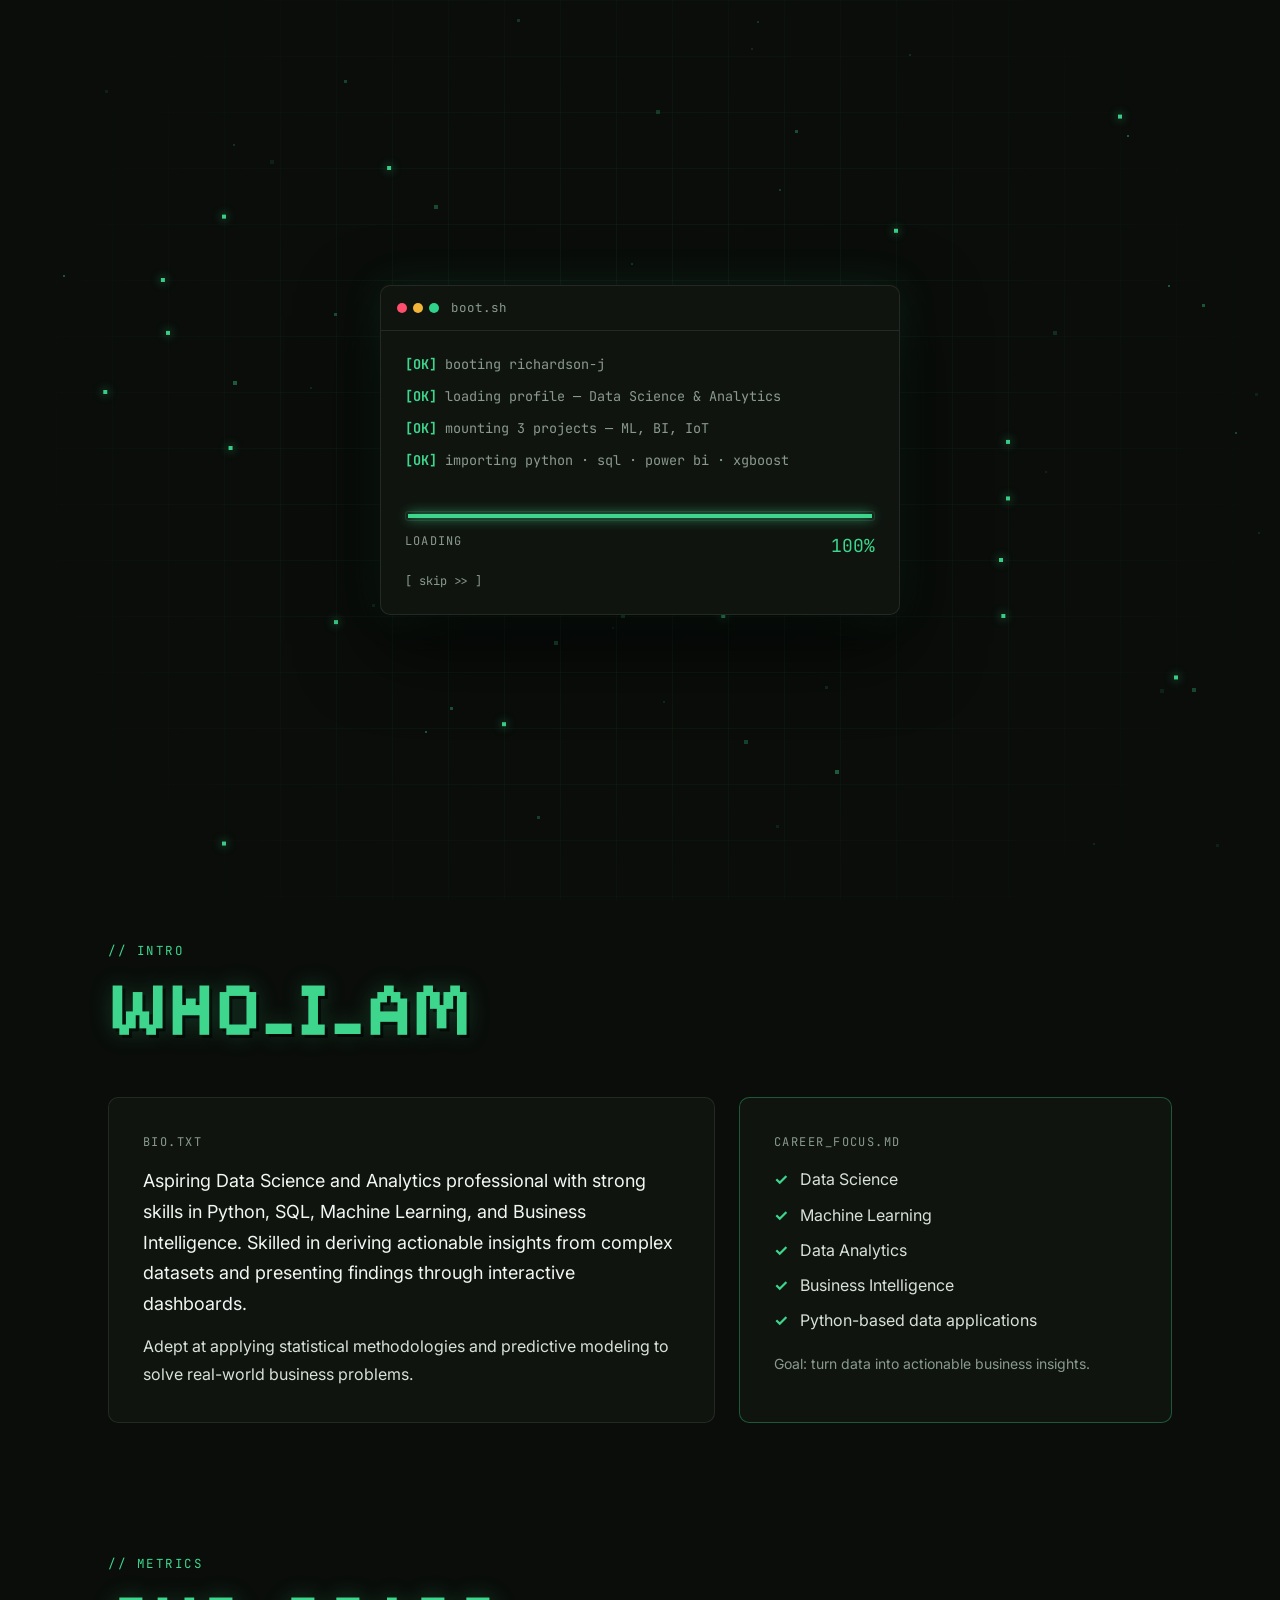
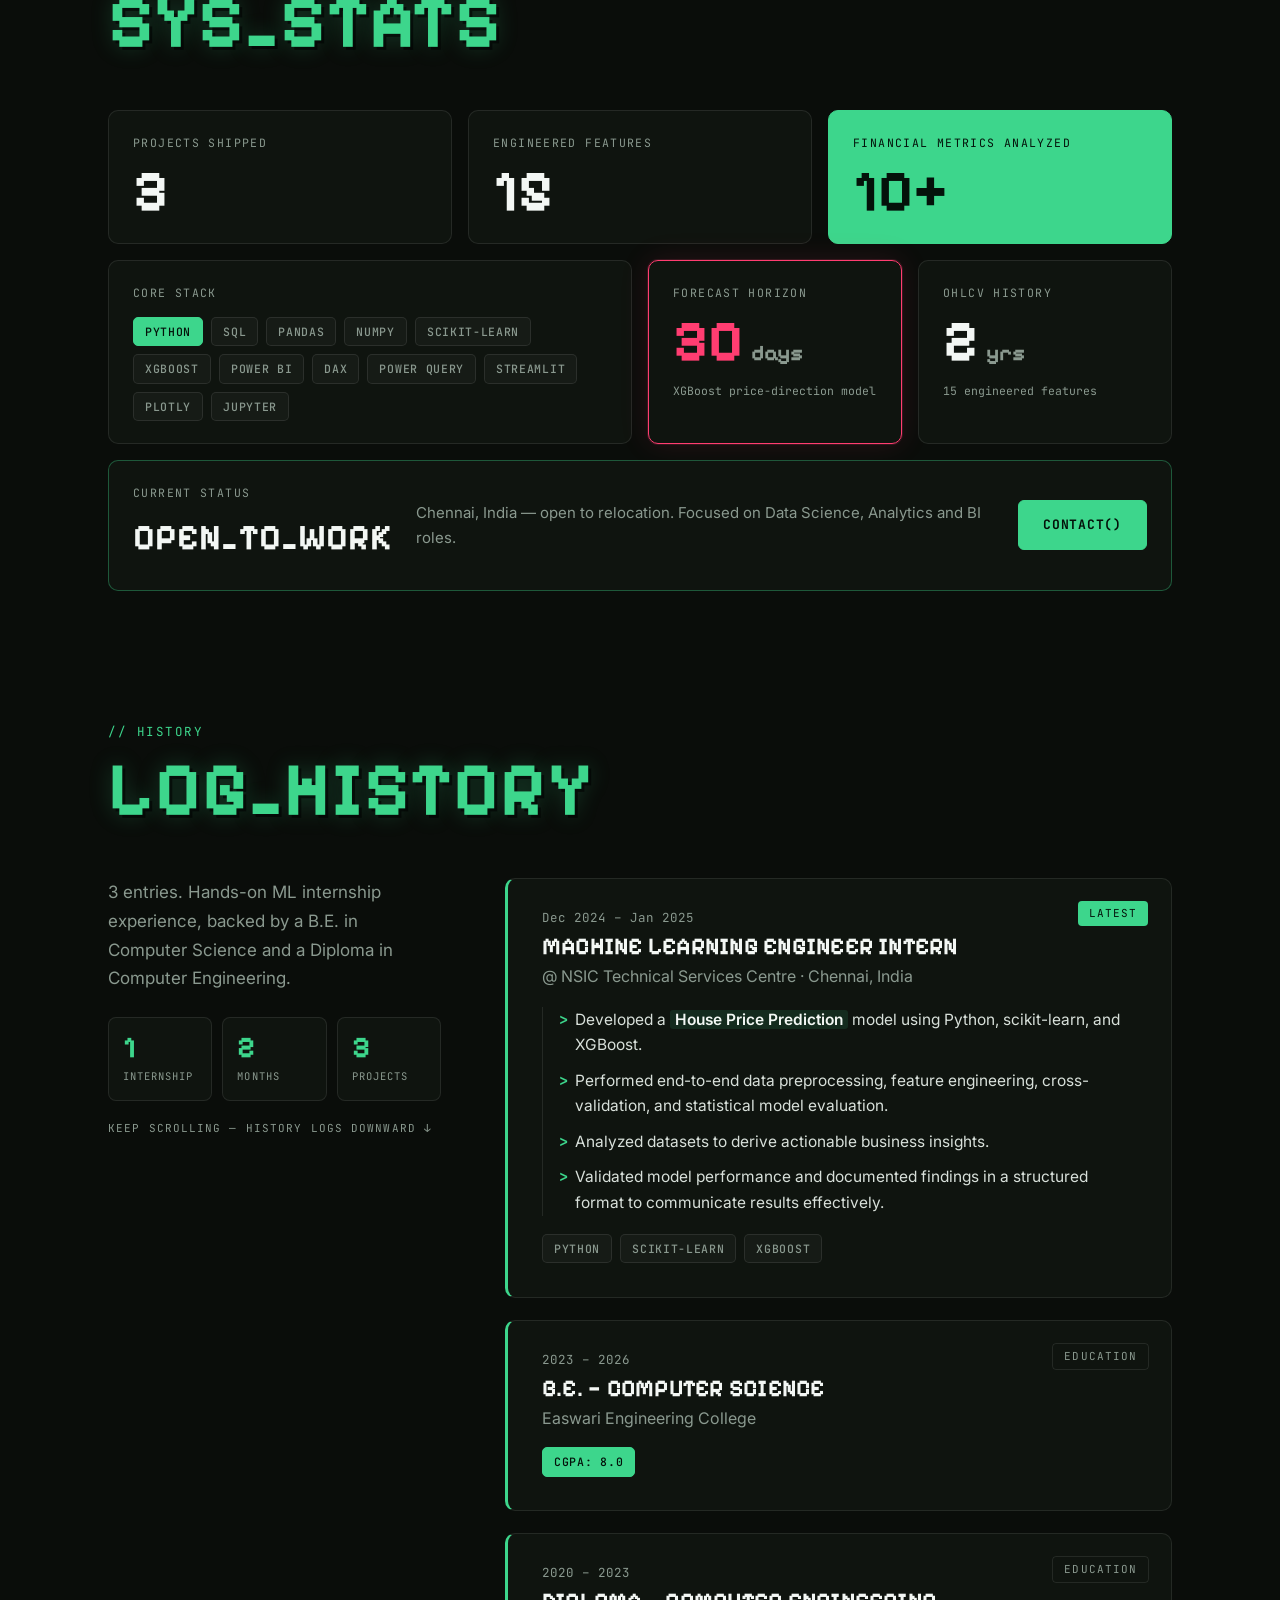
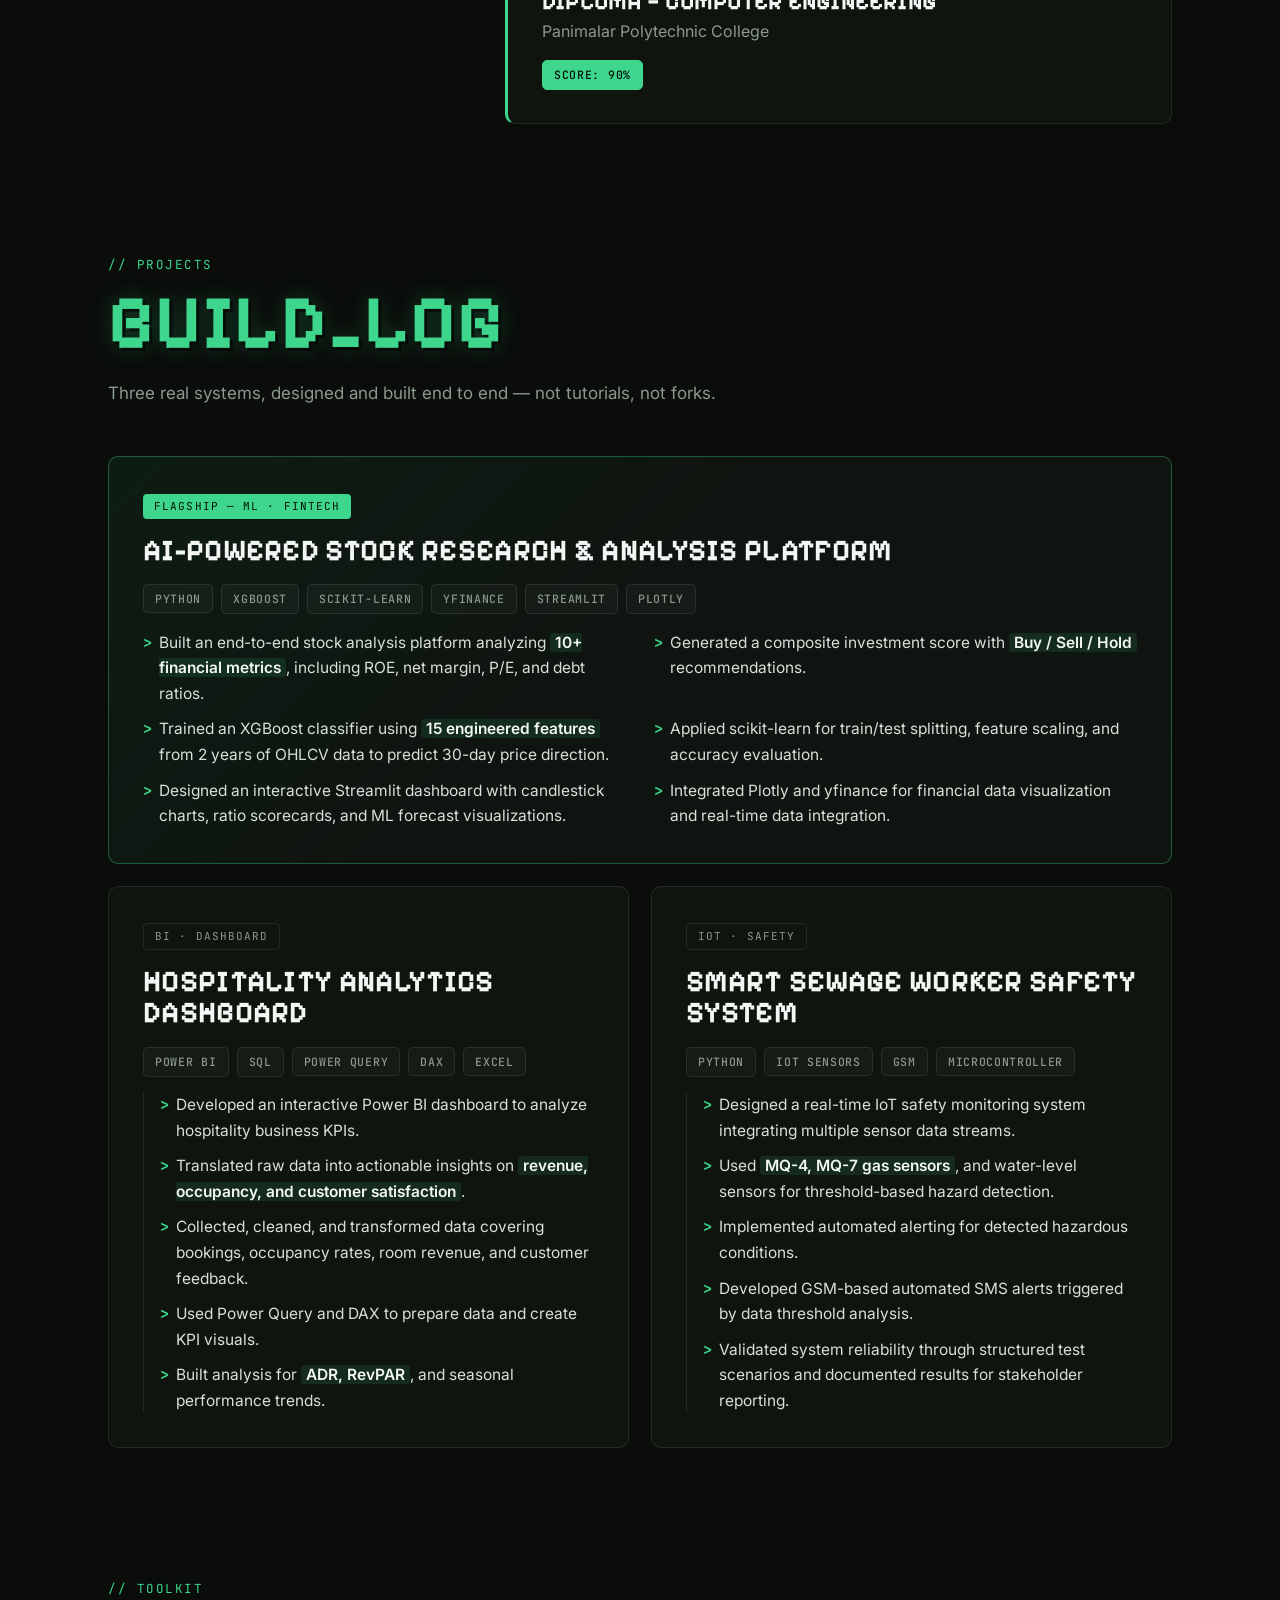
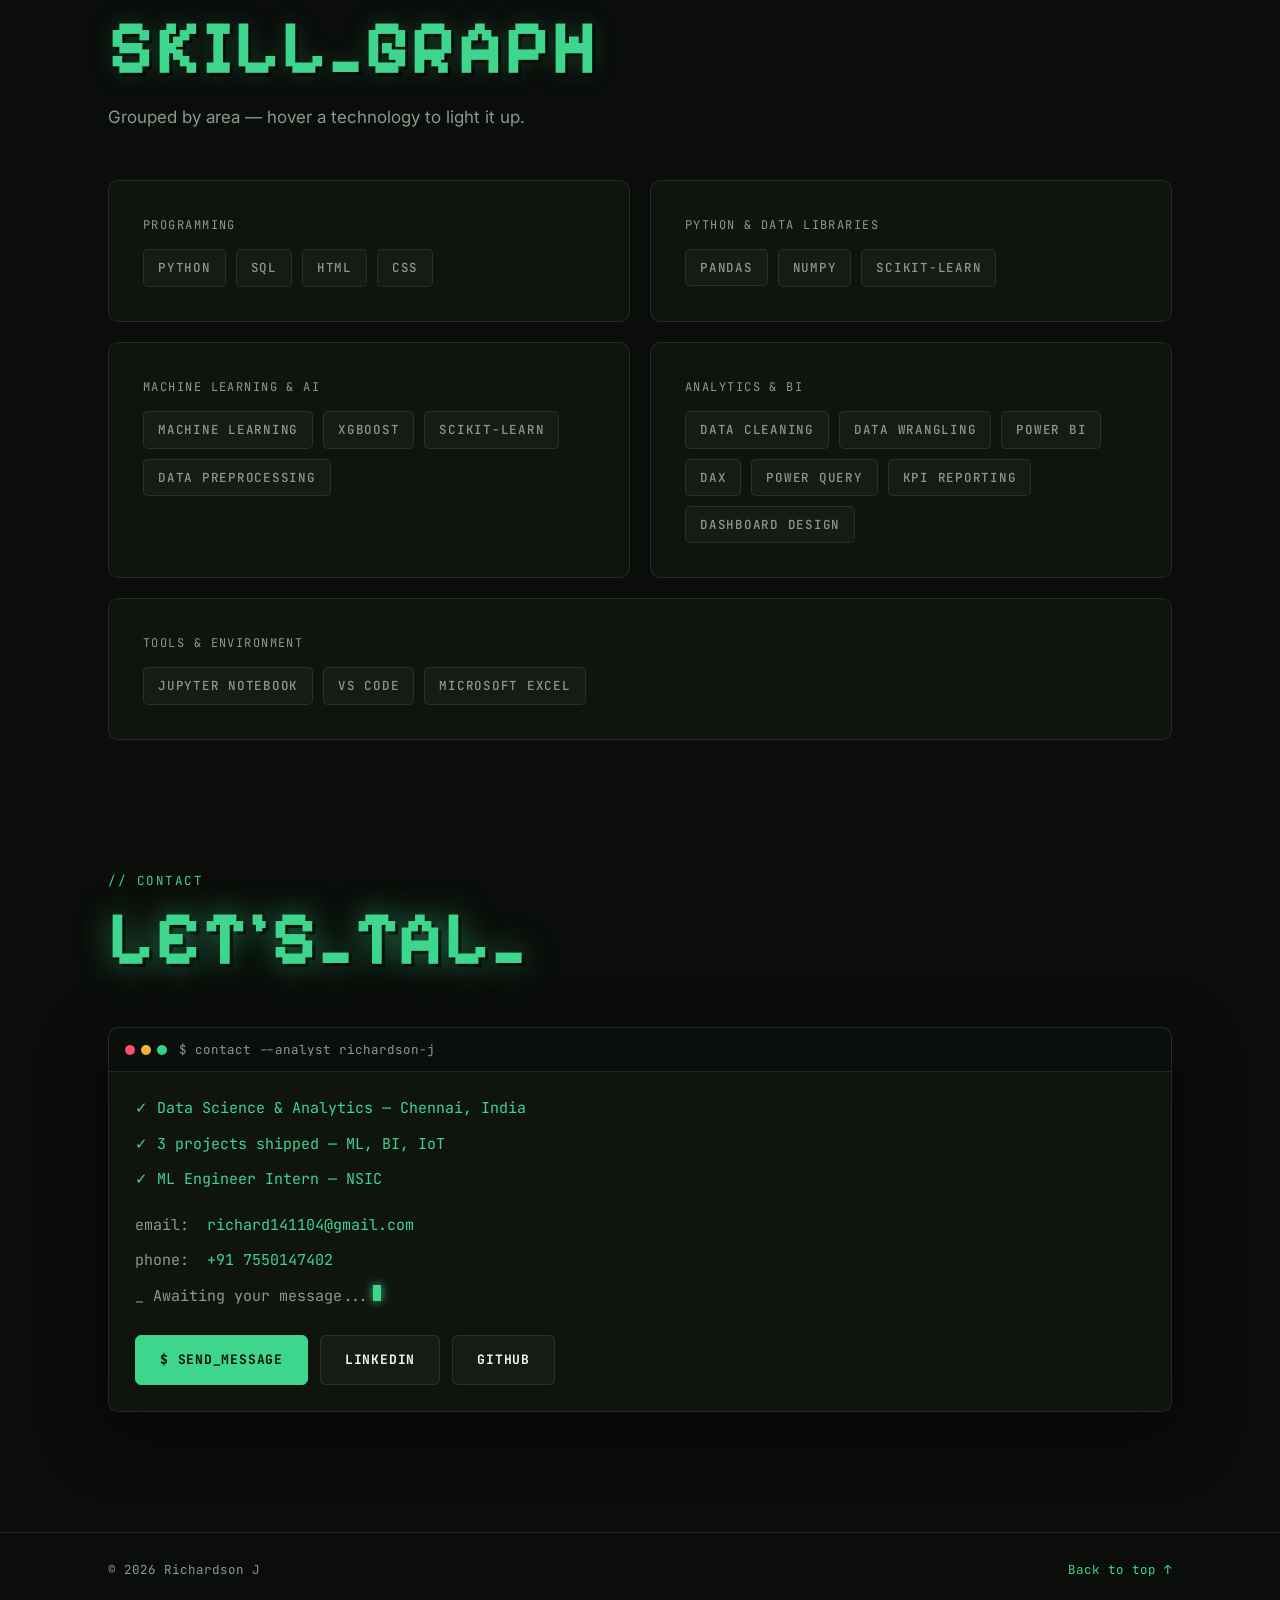
<file: index.html>
<!DOCTYPE html>
<html lang="en" data-theme="green">
<head>
  <meta charset="UTF-8" />
  <meta name="viewport" content="width=device-width, initial-scale=1.0" />
  <title>Richardson J &mdash; Data Science &amp; Analytics</title>
  <meta name="description" content="Richardson J &mdash; Data Science &amp; Analytics professional. Python, SQL, Machine Learning and Business Intelligence. Based in Chennai, India." />
  <meta name="theme-color" content="#0a0d0a" />
  <link rel="icon" type="image/svg+xml" href="favicon.svg" />
  <link rel="preconnect" href="https://fonts.googleapis.com" />
  <link rel="preconnect" href="https://fonts.gstatic.com" crossorigin />
  <link href="https://fonts.googleapis.com/css2?family=Inter:wght@400;500;600;700&family=JetBrains+Mono:wght@400;500;700&family=Pixelify+Sans:wght@500;700&display=swap" rel="stylesheet" />
  <link rel="stylesheet" href="styles.css" />
  <script>
    try { if (sessionStorage.getItem("rj-booted")) document.documentElement.classList.add("skip-boot"); } catch (e) {}
  </script>
</head>
<body>
  <!-- Startup loading screen -->
  <div class="boot" id="boot" role="status" aria-live="polite" aria-label="Loading portfolio">
    <canvas class="live" aria-hidden="true"></canvas>
    <div class="boot__inner" id="boot-card">
      <div class="boot__bar">
        <span class="dots" aria-hidden="true"><i></i><i></i><i></i></span>
        <span class="boot__title">boot.sh</span>
      </div>
      <div class="boot__body">
        <ul class="boot__lines" id="boot-lines" aria-hidden="true"></ul>
        <div class="boot__track" aria-hidden="true"><span id="boot-fill"></span></div>
        <div class="boot__meta" aria-hidden="true">
          <span id="boot-status">LOADING</span>
          <span class="boot__pct"><span id="boot-pct">0</span>%</span>
        </div>
        <button class="boot__skip" id="boot-skip" type="button">[ skip &gt;&gt; ]</button>
      </div>
    </div>
  </div>

  <canvas class="live live--page" aria-hidden="true"></canvas>
  <div class="scroll-progress" id="scroll-progress" aria-hidden="true"></div>
  <a class="skip" href="#main">Skip to content</a>

  <!-- Header -->
  <header class="nav">
    <div class="nav__in">
      <a class="nav__brand" href="#top" aria-label="Richardson J &mdash; home"><span class="slash">//</span> RICHARDSON J</a>
      <nav class="nav__links" aria-label="Primary">
        <a href="#about" data-nav="about">Intro</a>
        <a href="#stats" data-nav="stats">Stats</a>
        <a href="#log" data-nav="log">History</a>
        <a href="#projects" data-nav="projects">Projects</a>
        <a href="#skills" data-nav="skills">Skills</a>
      </nav>
      <a class="btn btn--primary btn--sm" href="#contact" data-nav="contact">HIRE()</a>
    </div>
  </header>

  <main id="main">
    <!-- HERO -->
    <section class="hero" id="top">
      <div class="wrap">
        <p class="status"><span class="pulse" aria-hidden="true"></span>SYS_STATUS: AVAILABLE &mdash; RICHARDSON J</p>
        <h1 class="hero__name">Richardson&nbsp;J</h1>
        <p class="hero__role" aria-live="polite"><span id="typed" data-words='["Data Science &amp; Analytics","Machine Learning","Python \u00b7 SQL","Business Intelligence"]'>Data Science &amp; Analytics</span><span class="caret" aria-hidden="true"></span></p>
        <p class="hero__lede">I turn complex datasets into actionable business insights &mdash; through predictive models, clean SQL, and dashboards people actually use.</p>

        <div class="term hero__term">
          <div class="term__bar"><span class="dots" aria-hidden="true"><i></i><i></i><i></i></span><span>whoami --status</span></div>
          <ul class="term__body">
            <li><b>[OK]</b> 3 projects shipped &middot; ML, BI, IoT</li>
            <li><b>[OK]</b> ML Engineer Intern &middot; NSIC</li>
            <li><b>[OK]</b> B.E. Computer Science &middot; CGPA 8.0</li>
            <li><b>[OK]</b> Python &middot; SQL &middot; Power BI &middot; XGBoost</li>
            <li class="term__status">STATUS: <span class="pill">OPEN_TO_WORK</span></li>
          </ul>
        </div>

        <div class="hero__cta">
          <a class="btn btn--light" href="#projects">$ VIEW --WORK</a>
          <a class="btn" href="mailto:richard141104@gmail.com">EMAIL.ME</a>
          <a class="icon" href="https://github.com/RichardsonJ14" target="_blank" rel="noopener noreferrer" aria-label="GitHub"><svg viewBox="0 0 24 24" width="22" height="22" fill="currentColor"><path d="M12 .5a11.5 11.5 0 0 0-3.64 22.41c.58.1.79-.25.79-.56v-2c-3.2.7-3.87-1.37-3.87-1.37-.52-1.33-1.28-1.69-1.28-1.69-1.04-.71.08-.7.08-.7 1.15.08 1.76 1.18 1.76 1.18 1.03 1.76 2.69 1.25 3.35.96.1-.74.4-1.25.73-1.54-2.55-.29-5.24-1.28-5.24-5.69 0-1.26.45-2.28 1.18-3.09-.12-.29-.51-1.46.11-3.05 0 0 .97-.31 3.17 1.18a11 11 0 0 1 5.77 0c2.2-1.49 3.17-1.18 3.17-1.18.62 1.59.23 2.76.11 3.05.74.81 1.18 1.83 1.18 3.09 0 4.42-2.69 5.39-5.25 5.68.41.36.78 1.06.78 2.14v3.17c0 .31.21.67.8.56A11.5 11.5 0 0 0 12 .5z"/></svg></a>
          <a class="icon" href="https://linkedin.com/in/richardson-j" target="_blank" rel="noopener noreferrer" aria-label="LinkedIn"><svg viewBox="0 0 24 24" width="22" height="22" fill="currentColor"><path d="M4.98 3.5a2.5 2.5 0 1 1 0 5 2.5 2.5 0 0 1 0-5zM3 9.75h4v11.5H3V9.75zm6.5 0h3.83v1.57h.06c.53-1 1.84-2.07 3.79-2.07 4.05 0 4.8 2.67 4.8 6.13v5.87h-4v-5.2c0-1.24-.02-2.84-1.73-2.84-1.73 0-2 1.35-2 2.75v5.29h-4V9.75z"/></svg></a>
        </div>
      </div>
    </section>

    <!-- INTRO -->
    <section class="section" id="about" aria-labelledby="about-h">
      <div class="wrap">
        <header class="head reveal">
          <p class="kicker">// INTRO</p>
          <h2 class="pixel" id="about-h" data-text="WHO_I_AM">WHO_I_AM</h2>
        </header>
        <div class="split">
          <article class="card reveal">
            <p class="card__label">bio.txt</p>
            <p class="lead">Aspiring Data Science and Analytics professional with strong skills in Python, SQL, Machine Learning, and Business Intelligence. Skilled in deriving actionable insights from complex datasets and presenting findings through interactive dashboards.</p>
            <p>Adept at applying statistical methodologies and predictive modeling to solve real-world business problems.</p>
          </article>
          <article class="card card--edge reveal">
            <p class="card__label">career_focus.md</p>
            <ul class="tick">
              <li>Data Science</li>
              <li>Machine Learning</li>
              <li>Data Analytics</li>
              <li>Business Intelligence</li>
              <li>Python-based data applications</li>
            </ul>
            <p class="muted small">Goal: turn data into actionable business insights.</p>
          </article>
        </div>
      </div>
    </section>

    <!-- STATS -->
    <section class="section" id="stats" aria-labelledby="stats-h">
      <div class="wrap">
        <header class="head reveal">
          <p class="kicker">// METRICS</p>
          <h2 class="pixel" id="stats-h" data-text="SYS_STATS">SYS_STATS</h2>
        </header>
        <div class="bento">
          <div class="cell stat reveal"><p class="cell__label">Projects shipped</p><p class="num" data-count="3">0</p></div>
          <div class="cell stat reveal"><p class="cell__label">Engineered features</p><p class="num" data-count="15">0</p></div>
          <div class="cell stat cell--solid reveal"><p class="cell__label">Financial metrics analyzed</p><p class="num" data-count="10" data-suffix="+">0</p></div>
          <div class="cell cell--wide reveal">
            <p class="cell__label">Core stack</p>
            <p class="tags"><span class="on">PYTHON</span><span>SQL</span><span>PANDAS</span><span>NUMPY</span><span>SCIKIT-LEARN</span><span>XGBOOST</span><span>POWER BI</span><span>DAX</span><span>POWER QUERY</span><span>STREAMLIT</span><span>PLOTLY</span><span>JUPYTER</span></p>
          </div>
          <div class="cell cell--hot reveal"><p class="cell__label">Forecast horizon</p><p class="num num--hot">30<small> days</small></p><p class="cell__note">XGBoost price-direction model</p></div>
          <div class="cell reveal"><p class="cell__label">OHLCV history</p><p class="num">2<small> yrs</small></p><p class="cell__note">15 engineered features</p></div>
          <div class="cell cell--full cell--status reveal">
            <div><p class="cell__label">Current status</p><p class="status-big">OPEN_TO_WORK</p></div>
            <p class="cell__note">Chennai, India &mdash; open to relocation. Focused on Data Science, Analytics and BI roles.</p>
            <a class="btn btn--primary" href="#contact">CONTACT()</a>
          </div>
        </div>
      </div>
    </section>

    <!-- HISTORY -->
    <section class="section" id="log" aria-labelledby="log-h">
      <div class="wrap">
        <header class="head reveal">
          <p class="kicker">// HISTORY</p>
          <h2 class="pixel" id="log-h" data-text="LOG_HISTORY">LOG_HISTORY</h2>
        </header>
        <div class="pin">
          <aside class="pin__side reveal">
            <p class="lead small-lead">3 entries. Hands-on ML internship experience, backed by a B.E. in Computer Science and a Diploma in Computer Engineering.</p>
            <div class="mini">
              <div><p class="num" data-count="1">0</p><p>Internship</p></div>
              <div><p class="num" data-count="2">0</p><p>Months</p></div>
              <div><p class="num" data-count="3">0</p><p>Projects</p></div>
            </div>
            <p class="hint">KEEP SCROLLING &mdash; HISTORY LOGS DOWNWARD &darr;</p>
          </aside>
          <div class="pin__list">
            <article class="card entry reveal">
              <span class="tag-pill">LATEST</span>
              <p class="entry__date">Dec 2024 &ndash; Jan 2025</p>
              <h3 class="pixel pixel--sm">Machine Learning Engineer Intern</h3>
              <p class="entry__org">@ NSIC Technical Services Centre &middot; Chennai, India</p>
              <ul class="diff">
                <li>Developed a <b>House Price Prediction</b> model using Python, scikit-learn, and XGBoost.</li>
                <li>Performed end-to-end data preprocessing, feature engineering, cross-validation, and statistical model evaluation.</li>
                <li>Analyzed datasets to derive actionable business insights.</li>
                <li>Validated model performance and documented findings in a structured format to communicate results effectively.</li>
              </ul>
              <p class="tags"><span>PYTHON</span><span>SCIKIT-LEARN</span><span>XGBOOST</span></p>
            </article>
            <article class="card entry reveal">
              <span class="tag-pill tag-pill--dim">EDUCATION</span>
              <p class="entry__date">2023 &ndash; 2026</p>
              <h3 class="pixel pixel--sm">B.E. &mdash; Computer Science</h3>
              <p class="entry__org">Easwari Engineering College</p>
              <p class="tags"><span class="on">CGPA: 8.0</span></p>
            </article>
            <article class="card entry reveal">
              <span class="tag-pill tag-pill--dim">EDUCATION</span>
              <p class="entry__date">2020 &ndash; 2023</p>
              <h3 class="pixel pixel--sm">Diploma &mdash; Computer Engineering</h3>
              <p class="entry__org">Panimalar Polytechnic College</p>
              <p class="tags"><span class="on">SCORE: 90%</span></p>
            </article>
          </div>
        </div>
      </div>
    </section>

    <!-- PROJECTS -->
    <section class="section" id="projects" aria-labelledby="projects-h">
      <div class="wrap">
        <header class="head reveal">
          <p class="kicker">// PROJECTS</p>
          <h2 class="pixel" id="projects-h" data-text="BUILD_LOG">BUILD_LOG</h2>
          <p class="head__sub">Three real systems, designed and built end to end &mdash; not tutorials, not forks.</p>
        </header>

        <div class="projects">
          <article class="card project project--flag reveal">
            <div class="project__top"><span class="tag-pill">FLAGSHIP &mdash; ML &middot; FINTECH</span></div>
            <h3 class="pixel pixel--md">AI-Powered Stock Research &amp; Analysis Platform</h3>
            <p class="tags"><span>PYTHON</span><span>XGBOOST</span><span>SCIKIT-LEARN</span><span>YFINANCE</span><span>STREAMLIT</span><span>PLOTLY</span></p>
            <ul class="diff">
              <li>Built an end-to-end stock analysis platform analyzing <b>10+ financial metrics</b>, including ROE, net margin, P/E, and debt ratios.</li>
              <li>Generated a composite investment score with <b>Buy / Sell / Hold</b> recommendations.</li>
              <li>Trained an XGBoost classifier using <b>15 engineered features</b> from 2 years of OHLCV data to predict 30-day price direction.</li>
              <li>Applied scikit-learn for train/test splitting, feature scaling, and accuracy evaluation.</li>
              <li>Designed an interactive Streamlit dashboard with candlestick charts, ratio scorecards, and ML forecast visualizations.</li>
              <li>Integrated Plotly and yfinance for financial data visualization and real-time data integration.</li>
            </ul>
          </article>

          <div class="projects__row">
            <article class="card project reveal">
              <div class="project__top"><span class="tag-pill tag-pill--dim">BI &middot; DASHBOARD</span></div>
              <h3 class="pixel pixel--md">Hospitality Analytics Dashboard</h3>
              <p class="tags"><span>POWER BI</span><span>SQL</span><span>POWER QUERY</span><span>DAX</span><span>EXCEL</span></p>
              <ul class="diff">
                <li>Developed an interactive Power BI dashboard to analyze hospitality business KPIs.</li>
                <li>Translated raw data into actionable insights on <b>revenue, occupancy, and customer satisfaction</b>.</li>
                <li>Collected, cleaned, and transformed data covering bookings, occupancy rates, room revenue, and customer feedback.</li>
                <li>Used Power Query and DAX to prepare data and create KPI visuals.</li>
                <li>Built analysis for <b>ADR, RevPAR</b>, and seasonal performance trends.</li>
              </ul>
            </article>
            <article class="card project reveal">
              <div class="project__top"><span class="tag-pill tag-pill--dim">IOT &middot; SAFETY</span></div>
              <h3 class="pixel pixel--md">Smart Sewage Worker Safety System</h3>
              <p class="tags"><span>PYTHON</span><span>IOT SENSORS</span><span>GSM</span><span>MICROCONTROLLER</span></p>
              <ul class="diff">
                <li>Designed a real-time IoT safety monitoring system integrating multiple sensor data streams.</li>
                <li>Used <b>MQ-4, MQ-7 gas sensors</b>, and water-level sensors for threshold-based hazard detection.</li>
                <li>Implemented automated alerting for detected hazardous conditions.</li>
                <li>Developed GSM-based automated SMS alerts triggered by data threshold analysis.</li>
                <li>Validated system reliability through structured test scenarios and documented results for stakeholder reporting.</li>
              </ul>
            </article>
          </div>
        </div>
      </div>
    </section>

    <!-- SKILLS -->
    <section class="section" id="skills" aria-labelledby="skills-h">
      <div class="wrap">
        <header class="head reveal">
          <p class="kicker">// TOOLKIT</p>
          <h2 class="pixel" id="skills-h" data-text="SKILL_GRAPH">SKILL_GRAPH</h2>
          <p class="head__sub">Grouped by area &mdash; hover a technology to light it up.</p>
        </header>
        <div class="skills">
          <article class="card reveal"><p class="card__label">Programming</p><p class="tags tags--lg"><span>PYTHON</span><span>SQL</span><span>HTML</span><span>CSS</span></p></article>
          <article class="card reveal"><p class="card__label">Python &amp; Data Libraries</p><p class="tags tags--lg"><span>PANDAS</span><span>NUMPY</span><span>SCIKIT-LEARN</span></p></article>
          <article class="card reveal"><p class="card__label">Machine Learning &amp; AI</p><p class="tags tags--lg"><span>MACHINE LEARNING</span><span>XGBOOST</span><span>SCIKIT-LEARN</span><span>DATA PREPROCESSING</span></p></article>
          <article class="card reveal"><p class="card__label">Analytics &amp; BI</p><p class="tags tags--lg"><span>DATA CLEANING</span><span>DATA WRANGLING</span><span>POWER BI</span><span>DAX</span><span>POWER QUERY</span><span>KPI REPORTING</span><span>DASHBOARD DESIGN</span></p></article>
          <article class="card reveal"><p class="card__label">Tools &amp; Environment</p><p class="tags tags--lg"><span>JUPYTER NOTEBOOK</span><span>VS CODE</span><span>MICROSOFT EXCEL</span></p></article>
        </div>
      </div>
    </section>

    <!-- CONTACT -->
    <section class="section" id="contact" aria-labelledby="contact-h">
      <div class="wrap">
        <header class="head reveal">
          <p class="kicker">// CONTACT</p>
          <h2 class="pixel" id="contact-h" data-text="LET'S_TALK">LET'S_TALK</h2>
        </header>
        <div class="term term--lg reveal">
          <div class="term__bar"><span class="dots" aria-hidden="true"><i></i><i></i><i></i></span><span>$ contact --analyst richardson-j</span></div>
          <ul class="term__body">
            <li class="ok">&#10003; Data Science &amp; Analytics &mdash; Chennai, India</li>
            <li class="ok">&#10003; 3 projects shipped &mdash; ML, BI, IoT</li>
            <li class="ok">&#10003; ML Engineer Intern &mdash; NSIC</li>
            <li class="gap"><span class="k">email</span><a href="mailto:richard141104@gmail.com">richard141104@gmail.com</a></li>
            <li><span class="k">phone</span><a href="tel:+917550147402">+91 7550147402</a></li>
            <li class="await">_ Awaiting your message...<i class="caret" aria-hidden="true"></i></li>
          </ul>
          <div class="term__actions">
            <a class="btn btn--primary" href="mailto:richard141104@gmail.com">$ SEND_MESSAGE</a>
            <a class="btn" href="https://linkedin.com/in/richardson-j" target="_blank" rel="noopener noreferrer">LINKEDIN</a>
            <a class="btn" href="https://github.com/RichardsonJ14" target="_blank" rel="noopener noreferrer">GITHUB</a>
          </div>
        </div>
      </div>
    </section>
  </main>

  <footer class="foot">
    <div class="wrap foot__in">
      <span>&copy; <span id="year">2026</span> Richardson J</span>
      <a href="#top">Back to top &uarr;</a>
    </div>
  </footer>

  <script src="bg.js"></script>
  <script src="boot.js"></script>
  <script src="script.js"></script>
  <script src="fx.js"></script>
  <script src="cursor.js"></script>
</body>
</html>
</file>
<file: styles.css>
/* ======================================================
   Richardson J — Portfolio
   Grid-terminal look: pixel display type, bento cards,
   pinned history, restrained motion.
   ====================================================== */
:root {
  --bg: #0a0d0a;
  --bg-2: #0e130f;
  --card: rgba(16, 22, 17, 0.88);
  --line: rgba(255, 255, 255, 0.09);
  --line-g: rgba(61, 214, 140, 0.35);
  --text: #d8e0da;
  --bright: #f3f7f4;
  --muted: #8a998f;
  --accent: #3dd68c;
  --accent-rgb: 61, 214, 140;
  --accent-dim: rgba(61, 214, 140, 0.12);
  --accent-ink: #04120a;
  --hot: #ff3d71;
  --font-px: "Pixelify Sans", "JetBrains Mono", monospace;
  --font-sans: "Inter", system-ui, -apple-system, "Segoe UI", sans-serif;
  --font-mono: "JetBrains Mono", ui-monospace, Menlo, Consolas, monospace;
  --ease: cubic-bezier(0.16, 1, 0.3, 1);
  --maxw: 1120px;
}
:root[data-theme="amber"] {
  --line-g: rgba(255, 179, 71, 0.38);
  --accent: #ffb347; --accent-rgb: 255, 179, 71; --accent-dim: rgba(255, 179, 71, 0.12); --accent-ink: #190f00;
}

*, *::before, *::after { box-sizing: border-box; }
html { scroll-behavior: smooth; scroll-padding-top: 84px; }
body {
  margin: 0; color: var(--text); font-family: var(--font-sans); font-size: 16px; line-height: 1.7;
  background-color: var(--bg);
  background-image:
    linear-gradient(rgba(var(--accent-rgb), 0.045) 1px, transparent 1px),
    linear-gradient(90deg, rgba(var(--accent-rgb), 0.045) 1px, transparent 1px);
  background-size: 56px 56px;
  -webkit-font-smoothing: antialiased; text-rendering: optimizeLegibility; overflow-x: hidden;
}
body::before { /* soft vignette so the grid fades toward the edges */
  content: ""; position: fixed; inset: 0; z-index: 0; pointer-events: none;
  background: radial-gradient(ellipse 90% 70% at 50% 30%, transparent 40%, var(--bg) 100%);
}
a { color: var(--accent); text-decoration: none; transition: color .2s; }
::selection { background: var(--accent); color: var(--accent-ink); }
:focus-visible { outline: 2px solid var(--accent); outline-offset: 3px; }
h1, h2, h3, p, ul { margin: 0; }
ul { padding: 0; list-style: none; }
.muted { color: var(--muted); } .small { font-size: 14px; }
.wrap { width: 100%; max-width: var(--maxw); margin: 0 auto; padding: 0 clamp(16px, 3vw, 28px); }
main, .foot { position: relative; z-index: 1; }
.skip { position: absolute; left: -999px; top: 8px; z-index: 300; padding: 8px 14px; background: var(--accent); color: var(--accent-ink); font-weight: 700; border-radius: 6px; }
.skip:focus { left: 8px; }

.scroll-progress { position: fixed; top: 0; left: 0; right: 0; height: 2px; z-index: 150; background: var(--accent); box-shadow: 0 0 10px var(--accent); transform-origin: 0 50%; transform: scaleX(var(--p, 0)); pointer-events: none; }
.cursor-glow { display: none; }

/* ---------- Nav ---------- */
.nav { position: sticky; top: 0; z-index: 100; background: rgba(10, 13, 10, 0.82); backdrop-filter: blur(14px); -webkit-backdrop-filter: blur(14px); border-bottom: 1px solid var(--line-g); }
.nav__in { display: flex; align-items: center; justify-content: space-between; gap: 24px; height: 68px; max-width: var(--maxw); margin: 0 auto; padding: 0 clamp(16px, 3vw, 28px); }
.nav__brand { font-family: var(--font-mono); font-size: 14px; font-weight: 700; letter-spacing: .06em; color: var(--bright); }
.nav__brand .slash { color: var(--accent); margin-right: 6px; }
.nav__links { display: flex; gap: clamp(14px, 2.4vw, 30px); }
.nav__links a { position: relative; font-family: var(--font-mono); font-size: 12px; font-weight: 500; letter-spacing: .1em; text-transform: uppercase; color: var(--muted); padding: 4px 0; }
.nav__links a::after { content: ""; position: absolute; left: 0; right: 0; bottom: -3px; height: 2px; background: var(--accent); transform: scaleX(0); transform-origin: 0 50%; transition: transform .3s var(--ease); }
.nav__links a:hover, .nav__links a.is-active { color: var(--bright); }
.nav__links a:hover::after, .nav__links a.is-active::after { transform: scaleX(1); }

/* ---------- Buttons ---------- */
.btn { display: inline-flex; align-items: center; justify-content: center; gap: 8px; padding: 13px 24px; border-radius: 6px; font-family: var(--font-mono); font-size: 13px; font-weight: 700; letter-spacing: .06em; color: var(--bright); background: rgba(255, 255, 255, 0.03); border: 1px solid var(--line); cursor: pointer; transition: transform .25s var(--ease), background .2s, border-color .2s, color .2s, box-shadow .25s; translate: var(--tx, 0) var(--ty, 0); }
.btn:hover { border-color: var(--accent); color: var(--accent); transform: translateY(-2px); }
.btn--primary { color: var(--accent-ink); background: var(--accent); border-color: var(--accent); }
.btn--primary:hover { color: var(--accent-ink); background: #6ee8ae; box-shadow: 0 8px 28px rgba(var(--accent-rgb), .4); }
.btn--light { color: #0a0d0a; background: #eef3ef; border-color: #eef3ef; }
.btn--light:hover { color: #0a0d0a; background: var(--accent); border-color: var(--accent); box-shadow: 0 8px 28px rgba(var(--accent-rgb), .4); }
.btn--sm { padding: 9px 16px; font-size: 12px; }
.icon { display: grid; place-items: center; width: 46px; height: 46px; color: var(--muted); border-radius: 6px; transition: color .2s, transform .25s var(--ease); }
.icon:hover { color: var(--accent); transform: translateY(-3px) scale(1.1); }

/* ---------- Pixel headings ---------- */
.pixel { font-family: var(--font-px); font-weight: 700; text-transform: uppercase; line-height: 1.05; letter-spacing: .01em; color: var(--accent); text-shadow: 3px 3px 0 rgba(0, 0, 0, 0.55), 0 0 22px rgba(var(--accent-rgb), .25); }
h2.pixel { font-size: clamp(38px, 6.4vw, 76px); }
.pixel--md { font-size: clamp(22px, 2.8vw, 30px); color: var(--bright); text-shadow: none; }
.pixel--sm { font-size: clamp(19px, 2.2vw, 24px); color: var(--bright); text-shadow: none; }
.kicker { margin-bottom: 8px; font-family: var(--font-mono); font-size: 12.5px; letter-spacing: .12em; color: var(--accent); }
.head { margin-bottom: clamp(28px, 4vw, 48px); }
.head__sub { margin-top: 16px; max-width: 60ch; color: var(--muted); font-size: 17px; }
.section { padding-top: clamp(80px, 11vw, 130px); }

/* ---------- Hero ---------- */
.hero { position: relative; padding: clamp(56px, 8vw, 96px) 0 0; overflow: hidden; }
.hero__ghost { position: absolute; right: clamp(16px, 4vw, 56px); top: clamp(36px, 5vw, 64px); font-family: var(--font-px); font-weight: 700; font-size: clamp(40px, 6vw, 84px); letter-spacing: .02em; color: transparent; -webkit-text-stroke: 1.5px rgba(var(--accent-rgb), .3); text-shadow: 0 0 60px rgba(var(--accent-rgb), .16); pointer-events: none; user-select: none; animation: ghost 6s ease-in-out infinite; }
@keyframes ghost { 50% { -webkit-text-stroke-color: rgba(var(--accent-rgb), .5); translate: 0 -6px; } }
.hero__caption { position: absolute; right: clamp(16px, 4vw, 56px); top: 62%; font-family: var(--font-mono); font-size: 13px; color: var(--muted); }
.status { display: flex; align-items: center; gap: 10px; font-family: var(--font-mono); font-size: 12.5px; letter-spacing: .1em; color: var(--muted); }
.pulse { width: 7px; height: 7px; border-radius: 50%; background: var(--accent); box-shadow: 0 0 10px var(--accent); animation: pulse 1.8s ease-in-out infinite; }
@keyframes pulse { 50% { opacity: .3; } }
.hero__name { margin: 18px 0 14px; font-family: var(--font-px); font-weight: 700; text-transform: uppercase; white-space: nowrap; font-size: clamp(38px, 8.6vw, 112px); line-height: 1; letter-spacing: .01em; color: var(--accent); text-shadow: 4px 4px 0 rgba(0, 0, 0, .6), 0 0 40px rgba(var(--accent-rgb), .3); perspective: 800px; }
.hero__name .ch { display: inline-block; transform-origin: 50% 100%; }
.hero__name .ch--sp { width: .32em; }
.hero__role { display: flex; align-items: center; min-height: 1.6em; font-size: clamp(20px, 2.6vw, 30px); font-weight: 500; color: var(--text); }
.caret { display: inline-block; width: .5em; height: 1.05em; margin-left: 4px; background: var(--accent); box-shadow: 0 0 10px var(--accent); animation: blink 1s steps(1) infinite; }
@keyframes blink { 50% { opacity: 0; } }
.hero__lede { max-width: 54ch; margin-top: 20px; font-size: clamp(17px, 1.7vw, 20px); color: var(--muted); }
.hero__cta { display: flex; flex-wrap: wrap; align-items: center; gap: 14px; margin-top: 34px; }
.hero__term { margin-top: 34px; max-width: 520px; }

/* ---------- Terminal window ---------- */
.term { overflow: hidden; background: var(--card); border: 1px solid var(--line); border-radius: 10px; box-shadow: 0 20px 60px rgba(0, 0, 0, .5); transition: border-color .3s, box-shadow .3s; }
.term:hover { border-color: var(--line-g); box-shadow: 0 24px 70px rgba(0, 0, 0, .6), 0 0 36px var(--accent-dim); }
.term__bar { display: flex; align-items: center; gap: 12px; padding: 11px 16px; font-family: var(--font-mono); font-size: 12.5px; color: var(--muted); border-bottom: 1px solid var(--line); background: rgba(0, 0, 0, .25); }
.dots { display: inline-flex; gap: 6px; }
.dots i { width: 10px; height: 10px; border-radius: 50%; }
.dots i:nth-child(1) { background: #ff4d6d; } .dots i:nth-child(2) { background: #f2b53a; } .dots i:nth-child(3) { background: #2fd48a; }
.term__body { display: grid; gap: 7px; padding: 16px 18px 18px; font-family: var(--font-mono); font-size: 13px; color: var(--muted); }
.term__body b { margin-right: 8px; font-weight: 700; color: var(--accent); }
.term__status { margin-top: 4px; font-weight: 700; color: var(--bright); }
.pill { display: inline-block; margin-left: 6px; padding: 1px 12px; border: 1px solid var(--accent); border-radius: 999px; font-size: 12px; color: var(--accent); box-shadow: 0 0 14px var(--accent-dim); }
.term--lg .term__body { font-size: 15px; gap: 10px; padding: 24px 26px 8px; }
.term .ok { color: var(--accent); }
.term .gap { margin-top: 10px; }
.term .k { display: inline-block; min-width: 72px; color: var(--muted); }
.term .k::after { content: ":"; }
.term .await { color: var(--muted); }
.term__actions { display: flex; flex-wrap: wrap; gap: 12px; padding: 18px 26px 26px; }

/* ---------- Cards ---------- */
.card { position: relative; padding: clamp(22px, 3vw, 34px); background: var(--card); border: 1px solid var(--line); border-radius: 10px; transition: border-color .3s, transform .35s var(--ease), box-shadow .3s; }
.card:hover { border-color: var(--line-g); box-shadow: 0 18px 50px rgba(0, 0, 0, .45), 0 0 30px var(--accent-dim); }
.card--edge { border-color: var(--line-g); }
.card__label { margin-bottom: 14px; font-family: var(--font-mono); font-size: 12px; letter-spacing: .12em; text-transform: uppercase; color: var(--muted); }
.lead { font-size: 18px; color: var(--bright); }
.card p + p { margin-top: 14px; }
.split { display: grid; grid-template-columns: 1.4fr 1fr; gap: 24px; }
.tick { display: grid; gap: 8px; margin-bottom: 18px; }
.tick li::before { content: "\2713"; margin-right: 12px; color: var(--accent); font-weight: 700; }

.tags { display: flex; flex-wrap: wrap; gap: 8px; margin-top: 18px; }
.tags span { padding: 4px 11px; font-family: var(--font-mono); font-size: 11.5px; font-weight: 500; letter-spacing: .06em; color: var(--muted); background: rgba(255, 255, 255, .03); border: 1px solid var(--line); border-radius: 5px; transition: color .2s, border-color .2s, background .2s, transform .25s var(--ease), box-shadow .25s; }
.tags span:hover { color: var(--accent-ink); background: var(--accent); border-color: var(--accent); transform: translateY(-3px); box-shadow: 0 6px 18px rgba(var(--accent-rgb), .35); }
.tags span.on { color: var(--accent-ink); background: var(--accent); border-color: var(--accent); }
.tags--lg { margin-top: 0; gap: 10px; }
.tags--lg span { padding: 7px 14px; font-size: 12.5px; }
.card__label + .tags { margin-top: 0; }
.tag-pill { display: inline-block; padding: 3px 11px; font-family: var(--font-mono); font-size: 11px; letter-spacing: .1em; color: var(--accent-ink); background: var(--accent); border-radius: 4px; }
.tag-pill--dim { color: var(--muted); background: transparent; border: 1px solid var(--line); }

/* ---------- Bento stats ---------- */
.bento { display: grid; grid-template-columns: repeat(12, 1fr); gap: 16px; }
.cell { grid-column: span 4; padding: 22px 24px; background: var(--card); border: 1px solid var(--line); border-radius: 10px; transition: border-color .3s, box-shadow .3s; }
.cell:hover { border-color: var(--line-g); }
.cell--wide { grid-column: span 6; }
.cell:nth-child(5), .cell:nth-child(6) { grid-column: span 3; }
.cell--full { grid-column: 1 / -1; }
.cell__label { font-family: var(--font-mono); font-size: 11.5px; letter-spacing: .12em; text-transform: uppercase; color: var(--muted); }
.num { margin-top: 10px; font-family: var(--font-px); font-weight: 700; font-size: clamp(38px, 5vw, 58px); line-height: 1; color: var(--bright); font-variant-numeric: tabular-nums; }
.num small { font-size: .38em; margin-left: 4px; color: var(--muted); }
.cell--solid { background: var(--accent); border-color: var(--accent); }
.cell--solid .cell__label, .cell--solid .num { color: var(--accent-ink); }
.cell--hot { border-color: var(--hot); box-shadow: 0 0 0 1px rgba(255, 61, 113, .15), 0 0 30px rgba(255, 61, 113, .12); }
.num--hot { color: var(--hot); }
.cell__note { margin-top: 10px; font-family: var(--font-mono); font-size: 11.5px; color: var(--muted); }
.cell--wide .tags { margin-top: 14px; }
.cell--status { display: flex; align-items: center; justify-content: space-between; gap: 24px; border-color: var(--line-g); }
.cell--status .cell__note { flex: 1; margin: 0; font-family: var(--font-sans); font-size: 15px; }
.status-big { margin-top: 4px; font-family: var(--font-px); font-weight: 700; font-size: clamp(24px, 3.4vw, 36px); color: var(--bright); }

/* ---------- Pinned history ---------- */
.pin { display: grid; grid-template-columns: minmax(0, 0.8fr) minmax(0, 1.6fr); gap: clamp(24px, 5vw, 64px); align-items: start; }
.pin__side { position: sticky; top: 110px; }
.small-lead { font-size: 17px; color: var(--muted); font-weight: 400; }
.mini { display: grid; grid-template-columns: repeat(3, 1fr); gap: 10px; margin: 24px 0 18px; }
.mini > div { padding: 14px; background: var(--card); border: 1px solid var(--line); border-radius: 8px; }
.mini .num { margin: 0 0 6px; font-size: 30px; color: var(--accent); }
.mini p:last-child { font-family: var(--font-mono); font-size: 10.5px; letter-spacing: .1em; text-transform: uppercase; color: var(--muted); }
.hint { font-family: var(--font-mono); font-size: 11px; letter-spacing: .1em; color: var(--muted); }
.pin__list { display: grid; gap: 22px; }
.entry { padding-top: 28px; border-left: 3px solid var(--accent); }
.entry .tag-pill { position: absolute; right: 22px; top: 22px; }
.entry__date { font-family: var(--font-mono); font-size: 12.5px; color: var(--muted); }
.entry h3 { margin: 6px 0 4px; padding-right: 110px; }
.entry__org { color: var(--muted); margin-bottom: 4px; }
.diff { display: grid; gap: 10px; margin-top: 16px; padding-left: 16px; border-left: 1px solid var(--line); }
.diff li { position: relative; padding-left: 16px; font-size: 15.5px; line-height: 1.65; }
.diff li::before { content: ">"; position: absolute; left: 0; font-family: var(--font-mono); font-weight: 700; color: var(--accent); }
.diff b { padding: 0 5px; font-weight: 600; color: var(--bright); background: var(--accent-dim); border-radius: 3px; }

/* ---------- Projects ---------- */
.projects { display: grid; gap: 22px; }
.projects__row { display: grid; grid-template-columns: 1fr 1fr; gap: 22px; }
.project .tags { margin-bottom: 4px; }
.project__top { margin-bottom: 16px; }
.project h3 { margin-bottom: 2px; }
.project--flag { border-color: var(--line-g); background: linear-gradient(135deg, rgba(var(--accent-rgb), .08), var(--card) 45%); }
.project--flag .diff { grid-template-columns: 1fr 1fr; gap: 10px 28px; border-left: 0; padding-left: 0; }

/* ---------- Skills ---------- */
.skills { display: grid; grid-template-columns: repeat(2, 1fr); gap: 20px; }
.skills .card:last-child:nth-child(odd) { grid-column: 1 / -1; }

/* ---------- Footer ---------- */
.foot { margin-top: clamp(80px, 10vw, 120px); border-top: 1px solid var(--line); }
.foot__in { display: flex; justify-content: space-between; gap: 16px; padding-top: 26px; padding-bottom: 38px; font-family: var(--font-mono); font-size: 12.5px; color: var(--muted); }

/* ======================================================
   Startup loading screen (simple terminal)
   ====================================================== */
.boot { position: fixed; inset: 0; z-index: 200; display: grid; place-items: center; padding: 24px; background-color: var(--bg);
  background-image: linear-gradient(rgba(var(--accent-rgb), .06) 1px, transparent 1px), linear-gradient(90deg, rgba(var(--accent-rgb), .06) 1px, transparent 1px); background-size: 56px 56px; }
.boot::before { content: ""; position: absolute; inset: 0; background: radial-gradient(circle at 50% 50%, transparent 25%, var(--bg) 85%); pointer-events: none; }
.skip-boot .boot { display: none; }
body.is-booting { overflow: hidden; }
.boot__inner { position: relative; width: min(520px, 100%); background: #0f140f; border: 1px solid var(--line); border-radius: 10px; box-shadow: 0 30px 80px rgba(0, 0, 0, .7), 0 0 40px var(--accent-dim); animation: bootIn .7s var(--ease) backwards; }
@keyframes bootIn { from { opacity: 0; translate: 0 24px; scale: .96; } }
.boot__bar { display: flex; align-items: center; gap: 12px; padding: 11px 16px; font-family: var(--font-mono); font-size: 12.5px; color: var(--muted); border-bottom: 1px solid var(--line); }
.boot__body { padding: 22px 24px 20px; }
.boot__lines { display: grid; align-content: start; gap: 9px; min-height: 140px; font-family: var(--font-mono); font-size: 13.5px; color: var(--muted); }
.boot__lines li { animation: lineIn .3s var(--ease) backwards; }
@keyframes lineIn { from { opacity: 0; translate: -8px 0; } }
.boot__lines li::before { content: "[OK] "; font-weight: 700; color: var(--accent); }
.boot__lines li.is-status { font-weight: 700; color: var(--bright); }
.boot__lines li.is-status::before { content: ""; }
.boot__lines li.is-status span { margin-left: 4px; padding: 1px 10px; color: var(--accent); border: 1px solid var(--accent); border-radius: 999px; }
.boot__track { height: 10px; margin-top: 18px; padding: 2px; border: 1px solid var(--line); border-radius: 3px; }
.boot__track span { display: block; width: 0; height: 100%; background: var(--accent); box-shadow: 0 0 12px var(--accent); }
.boot__meta { display: flex; justify-content: space-between; margin-top: 10px; font-family: var(--font-mono); font-size: 12px; letter-spacing: .1em; color: var(--muted); }
.boot__pct { font-size: 18px; letter-spacing: 0; color: var(--accent); font-variant-numeric: tabular-nums; }
.boot__skip { margin-top: 8px; padding: 4px 0; font-family: var(--font-mono); font-size: 12px; color: var(--muted); background: none; border: 0; cursor: pointer; }
.boot__skip:hover { color: var(--accent); }
/* leave: terminal folds into a line, screen fades to the page */
.boot.is-leaving .boot__inner { animation: bootFold .5s cubic-bezier(.4, 0, .2, 1) forwards; }
@keyframes bootFold { 0% { scale: 1; opacity: 1; filter: blur(0); } 100% { scale: 1.06; opacity: 0; filter: blur(8px); translate: 0 -14px; } }
.boot.is-opening { animation: bootFade .7s ease forwards; }
@keyframes bootFade { to { opacity: 0; visibility: hidden; } }

/* ======================================================
   Entrance + scroll motion
   ====================================================== */
.js:not(.entered) .nav { opacity: 0; transform: translateY(-100%); }
.entered .nav { animation: navDrop .8s var(--ease) backwards; }
@keyframes navDrop { from { opacity: 0; transform: translateY(-100%); } }
.js:not(.entered) .hero__name .ch { opacity: 0; }
.entered .hero__name .ch { animation: letterIn .8s var(--ease) backwards; animation-delay: calc(var(--i) * 40ms + 200ms); }
@keyframes letterIn { from { opacity: 0; transform: translateY(30px) rotateX(-80deg); } }
.js:not(.entered) :is(.status, .hero__role, .hero__lede, .hero__term, .hero__cta, .hero__ghost, .hero__caption) { opacity: 0; }
.entered :is(.status, .hero__role, .hero__lede, .hero__term, .hero__cta, .hero__caption) { animation: rise .8s var(--ease) backwards; }
.entered .hero__ghost { animation: ghostIn 1.4s .3s var(--ease) backwards, ghost 6s 1.7s ease-in-out infinite; }
@keyframes ghostIn { from { opacity: 0; translate: 40px 0; } }
.entered .hero__role { animation-delay: .75s; } .entered .hero__lede { animation-delay: .9s; } .entered .hero__term { animation-delay: 1.05s; } .entered .hero__cta { animation-delay: 1.2s; } .entered .hero__caption { animation-delay: 1.3s; }
@keyframes rise { from { opacity: 0; translate: 0 22px; filter: blur(5px); } }

.js .reveal { opacity: 0; transform: translateY(28px) scale(.985); transition: opacity .7s var(--ease), transform .7s var(--ease); }
.js .reveal.is-in { opacity: 1; transform: none; }
.js .entry.reveal { transform: translateX(40px); }
.js .entry.reveal.is-in { transform: none; }
.pixel.is-scrambling { text-shadow: 3px 3px 0 rgba(0, 0, 0, .55), 0 0 30px rgba(var(--accent-rgb), .6); }
.tiltable { transform-style: preserve-3d; will-change: transform; }

/* ---------- Responsive ---------- */
@media (max-width: 980px) {
  .hero__ghost, .hero__caption { display: none; }
  .split, .pin, .projects__row, .skills { grid-template-columns: 1fr; }
  .pin__side { position: static; }
  .project--flag .diff { grid-template-columns: 1fr; }
  .cell, .cell--wide, .cell:nth-child(5), .cell:nth-child(6) { grid-column: span 6; }
  .cell--full { grid-column: 1 / -1; }
}
@media (max-width: 680px) {
  .nav__links { display: none; }
  .cell, .cell--wide, .cell:nth-child(5), .cell:nth-child(6) { grid-column: 1 / -1; }
  .cell--status { flex-direction: column; align-items: flex-start; }
  .entry h3 { padding-right: 0; margin-top: 30px; }
}
@media (prefers-reduced-motion: reduce) {
  html { scroll-behavior: auto; }
  *, *::before, *::after { animation: none !important; transition: none !important; }
  .js .reveal, .js:not(.entered) :is(.nav, .hero__name .ch, .status, .hero__role, .hero__lede, .hero__term, .hero__cta, .hero__ghost, .hero__caption) { opacity: 1; transform: none; }
}
.is-tilting { transition-delay: 0s !important; transition-duration: .12s !important; }
.tiltable::after { content: none; }

.hero__ghost { top: 22px; font-size: clamp(30px, 4vw, 54px); }
.hero__caption { top: 92px; }

/* live background */
body { background-attachment: fixed; }
.live { position: absolute; inset: 0; width: 100%; height: 100%; pointer-events: none; }
.live--page { position: fixed; z-index: 0; }
.boot .live { z-index: 0; }
.boot::before { z-index: 0; }
.boot__inner { z-index: 2; }

/* ======================================================
   Custom cursor: pixel arrow + crosshair on clickable things
   ====================================================== */
html, body { cursor: url("data:image/svg+xml,%3Csvg xmlns='http://www.w3.org/2000/svg' width='28' height='28' viewBox='0 0 28 28' shape-rendering='crispEdges'%3E%3Cpath d='M3 2h3v3h3v3h3v3h3v3h-5v3h3v3h-3v3h-3v-6H6v-3H3z' fill='%23041208' transform='translate(1 1)'/%3E%3Cpath d='M3 2h2v2h2v2h2v2h2v2h2v2h-4v2h2v2h-2v2h-2v-4H5v-2H3z' fill='%233dd68c'/%3E%3C/svg%3E") 3 2, auto; }
a, button, summary, .btn, .icon, .tags span, [role="button"] { cursor: url("data:image/svg+xml,%3Csvg xmlns='http://www.w3.org/2000/svg' width='32' height='32' viewBox='0 0 32 32' shape-rendering='crispEdges'%3E%3Cpath d='M16 3v8M16 21v8M3 16h8M21 16h8' stroke='%23041208' stroke-width='6'/%3E%3Cpath d='M16 4v7M16 21v7M4 16h7M21 16h7' stroke='%233dd68c' stroke-width='2'/%3E%3Crect x='13' y='13' width='6' height='6' fill='%23041208'/%3E%3Crect x='14' y='14' width='4' height='4' fill='%23f3f7f4'/%3E%3C/svg%3E") 16 16, pointer; }
:root[data-theme="amber"] html, :root[data-theme="amber"] body { cursor: url("data:image/svg+xml,%3Csvg xmlns='http://www.w3.org/2000/svg' width='28' height='28' viewBox='0 0 28 28' shape-rendering='crispEdges'%3E%3Cpath d='M3 2h3v3h3v3h3v3h3v3h-5v3h3v3h-3v3h-3v-6H6v-3H3z' fill='%23190f00' transform='translate(1 1)'/%3E%3Cpath d='M3 2h2v2h2v2h2v2h2v2h2v2h-4v2h2v2h-2v2h-2v-4H5v-2H3z' fill='%23ffb347'/%3E%3C/svg%3E") 3 2, auto; }

/* trailing pixel follower */
.cur { position: fixed; left: 0; top: 0; z-index: 400; width: 14px; height: 14px; margin: -7px 0 0 -7px; pointer-events: none; border: 1.5px solid var(--accent); opacity: 0; transition: opacity .25s, width .25s var(--ease), height .25s var(--ease), margin .25s var(--ease), background .2s, rotate .35s var(--ease); box-shadow: 0 0 12px rgba(var(--accent-rgb), .45); }
.cur.is-on { opacity: .9; }
.cur.is-link { width: 30px; height: 30px; margin: -15px 0 0 -15px; background: rgba(var(--accent-rgb), .12); rotate: 45deg; }
.cur.is-down { width: 8px; height: 8px; margin: -4px 0 0 -4px; background: var(--accent); }
.cur-dot { position: fixed; left: 0; top: 0; z-index: 401; width: 4px; height: 4px; margin: -2px 0 0 -2px; background: var(--accent); pointer-events: none; opacity: 0; }
.cur-dot.is-on { opacity: 1; }
@media (hover: none), (pointer: coarse) { .cur, .cur-dot { display: none; } }
</file>
